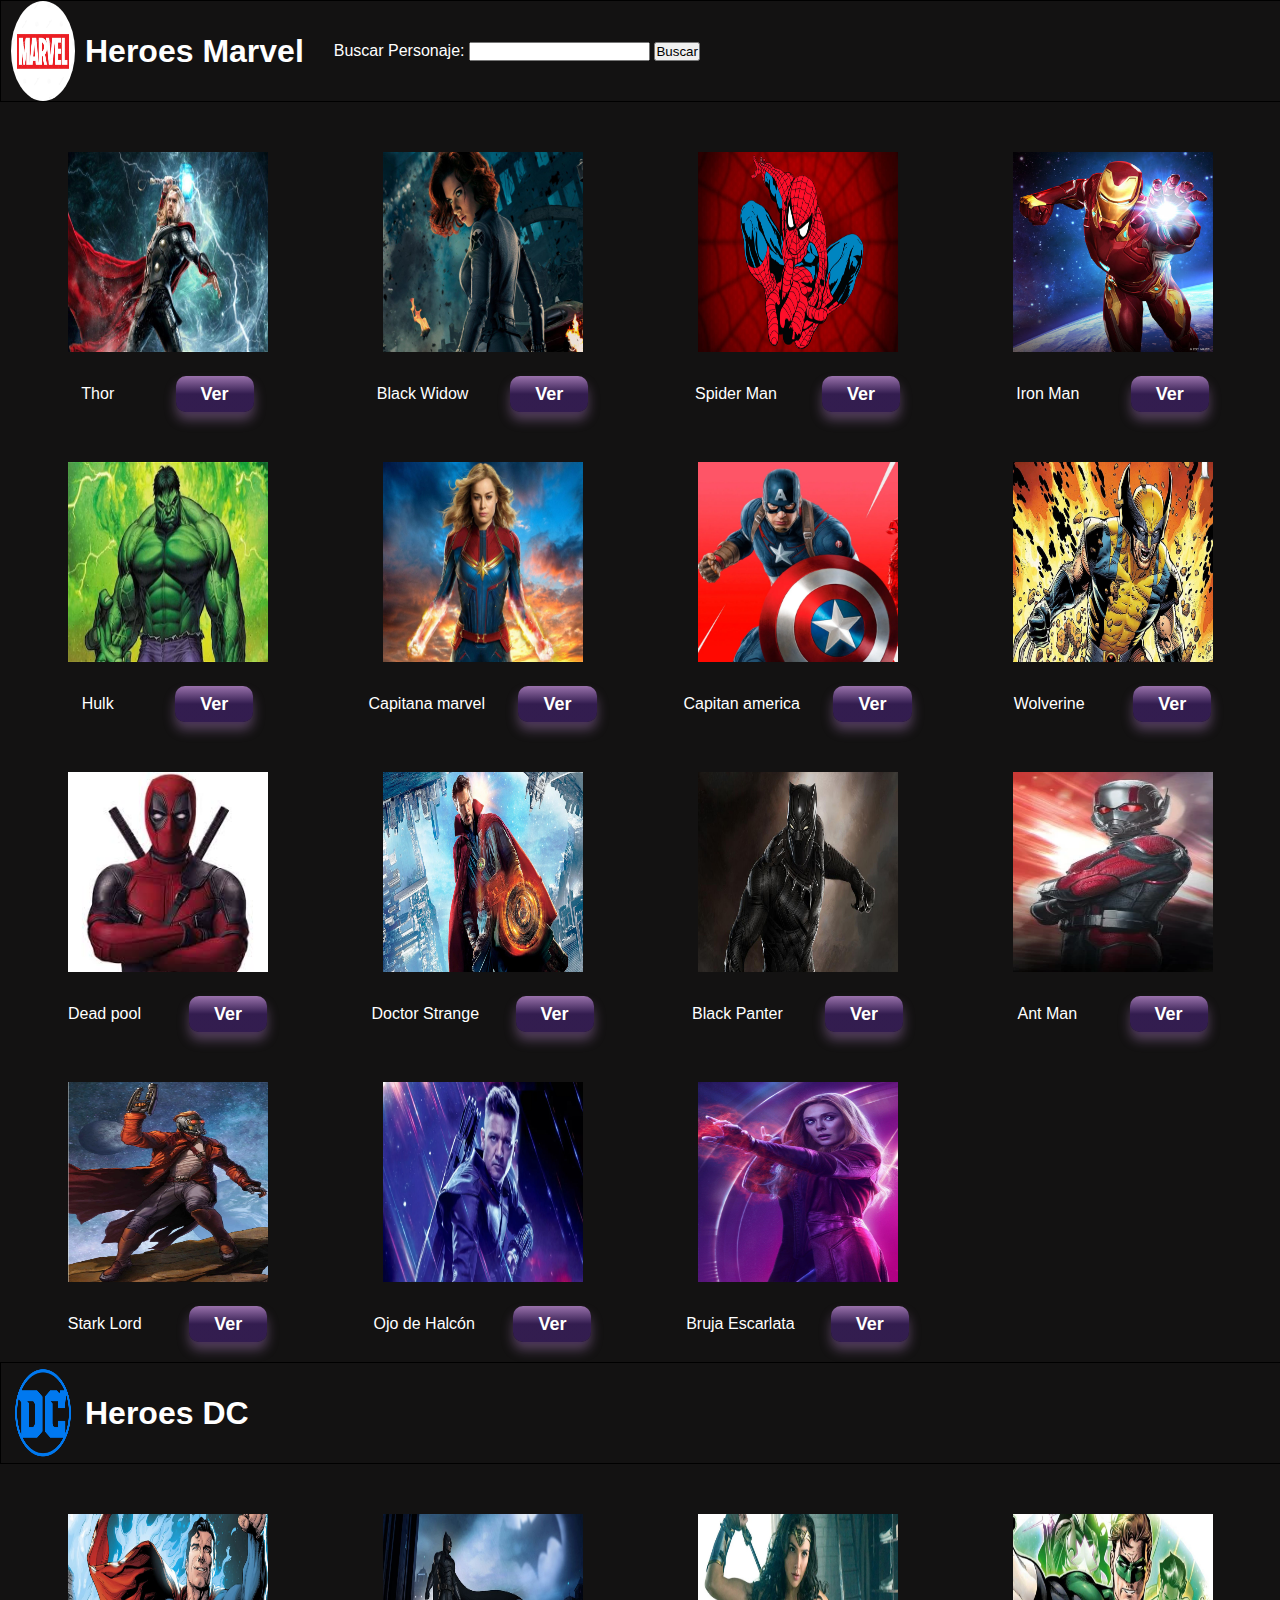
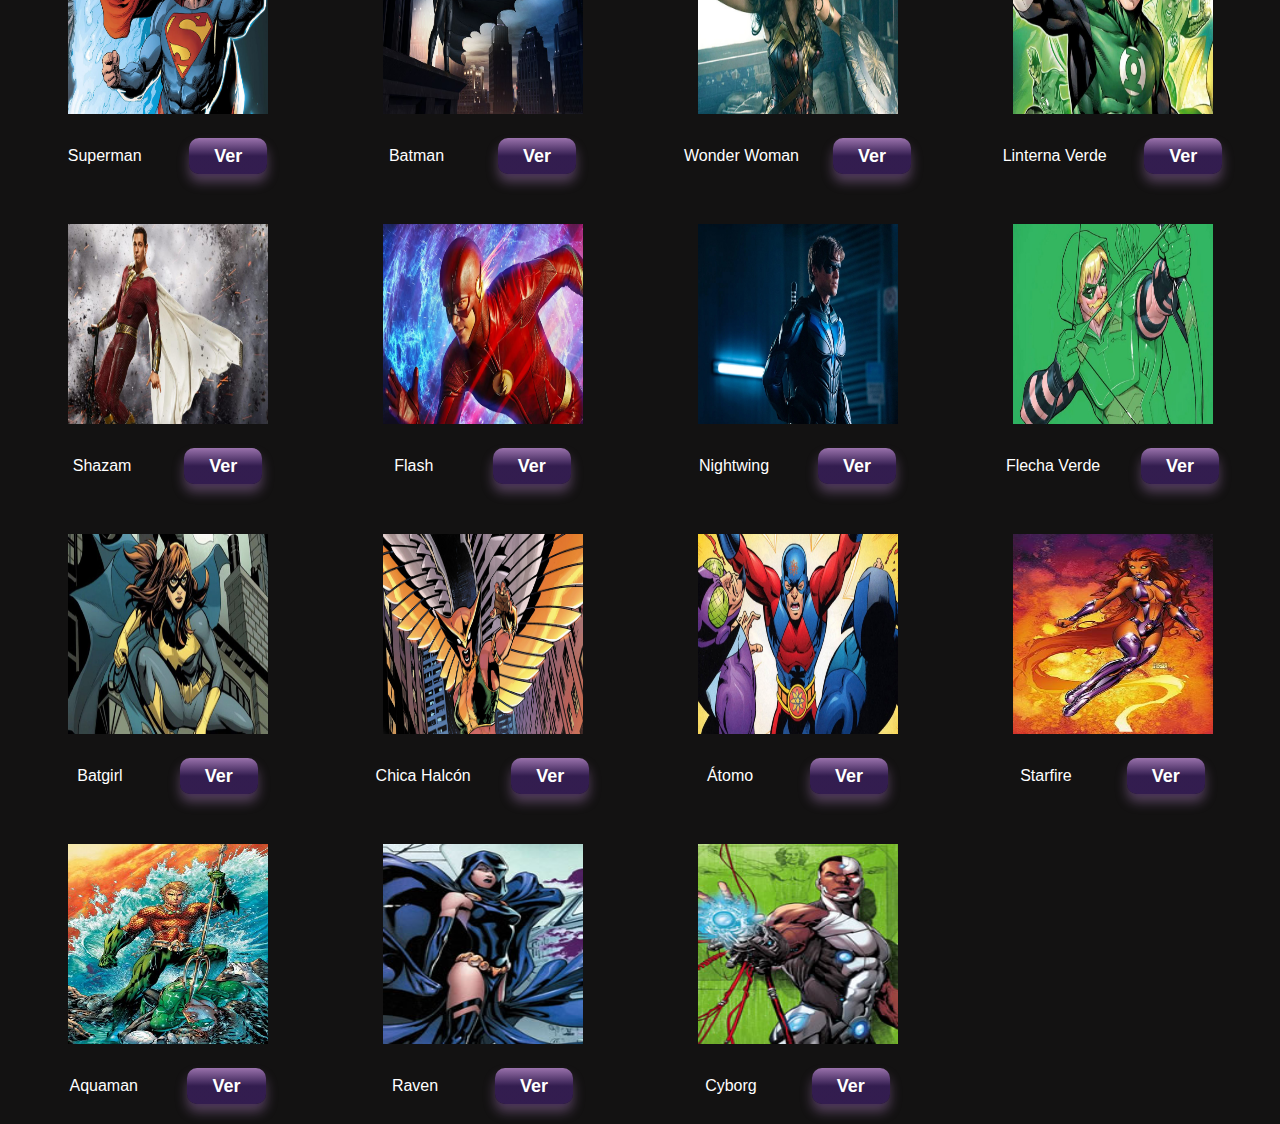
<file: index.html>
<!DOCTYPE html>
<html lang="en">
<head>
    <meta charset="UTF-8">
    <meta name="viewport" content="width=device-width, initial-scale=1.0">
    <title>Heroes</title>
    <link rel="stylesheet" href="css/styles.css">
</head>
<body>
    <div class="modal-container" id="modal-container">
        <template id="template-modal">
        <div class="modal">
            
            <figure class="figModal">
            <img src="" alt="" class="imagenModal">
            <figcaption></figcaption>
            </figure>
            <div class="descripcion">
            <h2 id="h11">Nombre superheroe</h2>
            <p div="textoModal">
                Lorem ipsum dolor sit amet consectetur adipisicing elit. Animi sunt cupiditate maxime libero eius accusamus aliquam architecto minima itaque officia ducimus perspiciatis, assumenda sapiente, nobis labore harum fugiat tenetur autem.
            </p>
            
        </div>
        </div>
    </template>
    <button id="cerrarModal">Cerrar Modal</button>
    </div>
    <main class="contenedor">
        
        <div class="icono_titulo">
            <img src="images/logoMarvel.png" alt="marvel" id="marvel">
            
            <h1>Heroes Marvel</h1>
            
            <form id="formulario">
                <label for="textoBusqueda" id="textbus">Buscar Personaje:</label>
                <input type="text" id="textoBusqueda" name="textoBusqueda">
                <button type="button" onclick="buscarEnArray(), buscarEnArray2()">Buscar</button>
            </form>
        
            <div id="resultado"></div>
        </div>
        <div class="card-container" id="cards-container">
            <template id="template-card">
                <figure class="card">
                    <img src="" alt="" class="imagenM">
                    <div class="nombreBoton">  
                        <figcaption></figcaption>
                        <input type="button" class="boton" id="open" value="Ver">
                    </div>
                </figure>
            </template>
        </div>
        <div class="icono_titulo">
            <img src="images/DClogo.png" alt="dc" id="dc">
            <h1>Heroes DC</h1>
        </div>
        <div class="card-container2" id="cards-container2">
            <template id="template-card2">
                <figure class="card2">
                    <img src="" alt="" class="imagenDC">
                    <div class="nombreBoton">  
                        <figcaption></figcaption>
                        <input type="button" class="boton" id="open2" value="Ver">
                    </div>
                </figure>
            </template>
        </div>
    </main>
    <script src="js/app.js" defer></script>
</body>
</html>
</file>
<file: css/styles.css>
*{
    margin: 0;
    padding: 0;
    font-family:Verdana, Geneva, Tahoma, sans-serif;
}
body{
    justify-content: center;
    align-items: center;
    width: 100vw;
    height: 100vh;
    text-align: center;
    background-color:rgb(19, 18, 18);
}

.icono_titulo{
    width: 100vw;
    height: 100px;
    display: flex;
    float: left;
    align-items: center;
    border: solid 1px;
}
#marvel, #dc{ /*logo de marvel*/
    width: 5%;
    height: 100%;
    border-radius: 50%;
    margin: 10px;
}

.card-container{
    display: grid;
    grid-template-columns: repeat(auto-fill,minmax(250px,1fr));
    grid-auto-rows: minmax(250px,auto-fill);
    grid-auto-flow:dense;
    gap: 20px;
    padding: 20px;
    border-radius: 10px;
    
}
.icono_titulo{
    grid-column: 1/6;
    grid-row: 1;
}
.boton{
    /* width: 60px;
    height: 30px; */
    justify-content: center;
    align-items: center;

}
.imagenM{
    width: 200px;
    height: 200px;
    margin: 10px 20px 0px 20px;
    padding: 20px;
    border-radius: 10px;
}
.spiderMan{
    width: 300px;
    height: 300px;
}

.nombreBoton{
    display: flex;
    align-items: center;
    justify-content: space-evenly;
}
.imagenDC{
    width: 200px;
    height: 200px;
    margin: 10px 20px 0px 20px;
    padding: 20px;
    
}
.card-container2{
    display: grid;
    grid-template-columns: repeat(auto-fill,minmax(250px,1fr));
    grid-auto-rows: minmax(250px,auto-fill);
    grid-auto-flow:dense;
    gap: 20px;
    padding: 20px;
    
}
figcaption{
    color: white;
}
h1{
    color: white;
}
#h11{
    color: black;
}
.modal-container{
    display: block;
    background-color: rgba(104, 175, 172, 0.404);
    align-items: center;
    justify-content: center;
    text-align: center;
    position: fixed;
    display: none;
    width: 100vw;
    height: 100vh;

    
}
.modal{
    display: flex;
    background-color: #FFFFFF;
    width: 40%;
    max-width: 100%;
    padding: 30px 50px;
    border-radius: 5px;
    box-shadow: 0 2px 4px rgba(0, 0, 0, 0.2);
    margin: 100px auto;
}
.boton{

  align-items: center;
  background-color: initial;
  background-image: linear-gradient(rgba(179, 132, 201, .84), rgba(57, 31, 91, .84) 50%);
  border-radius: 10px;
  border-width: 0;
  box-shadow: rgba(57, 31, 91, 0.24) 0 2px 2px,rgba(179, 132, 201, 0.4) 0 8px 12px;
  color: #FFFFFF;
  cursor: pointer;
  display: flex;
  font-family: Quicksand,sans-serif;
  font-size: 18px;
  font-weight: 700;
  justify-content: center;
  line-height: 16px;
  margin: 0;
  padding: 10px 25px;
  text-align: center;
  text-decoration: none;
  user-select: none;
  -webkit-user-select: none;
  touch-action: manipulation;
  vertical-align: baseline;
}
.boton2{

    align-items: center;
    background-color: initial;
    background-image: linear-gradient(rgba(179, 132, 201, .84), rgba(57, 31, 91, .84) 50%);
    border-radius: 10px;
    border-width: 0;
    box-shadow: rgba(57, 31, 91, 0.24) 0 2px 2px,rgba(179, 132, 201, 0.4) 0 8px 12px;
    color: #FFFFFF;
    cursor: pointer;
    display: center;
    font-family: Quicksand,sans-serif;
    font-size: 18px;
    font-weight: 700;
    justify-content: center;
    line-height: 16px;
    margin: 10px;
    padding: 10px 25px;
    text-align: center;
    text-decoration: none;
    user-select: none;
    -webkit-user-select: none;
    touch-action: manipulation;
    vertical-align: baseline;
  }
.show {
    pointer-events: auto;
    display: block;
}
.regresar{
    display: none;
}
#cerrarModal.show{
    display: block;
}
.imagenModal{
    width: 250px;
    height: 250px;
    border-radius: 10px;
}
.imagenM:hover{
    scale: 1.1;
}
#textbus{
    color: #FFFFFF;
    margin: 0px 0px 0px 30px;
}

#resultado{
    color: #FFFFFF;
}
@media(max-width:900px){
    #marvel, #dc{ /*logo de marvel*/
        width: 20%;
        height: 100%;
        border-radius: 50%;
        margin: 10px;
    }
    .boton {
        font-size: 21px;
        padding: 18px 34px;
      }
    .modal{
        display: block;
    }
}
@media(max-width:700px){
    .imagenModal{
        width: 100%;
        height: 100%;
    }
    .icono_titulo{
        width: 100%;
        height: auto;
        display:block;
        align-items: center;
        justify-content: center;
        text-align: center
    }
   
}
</file>
